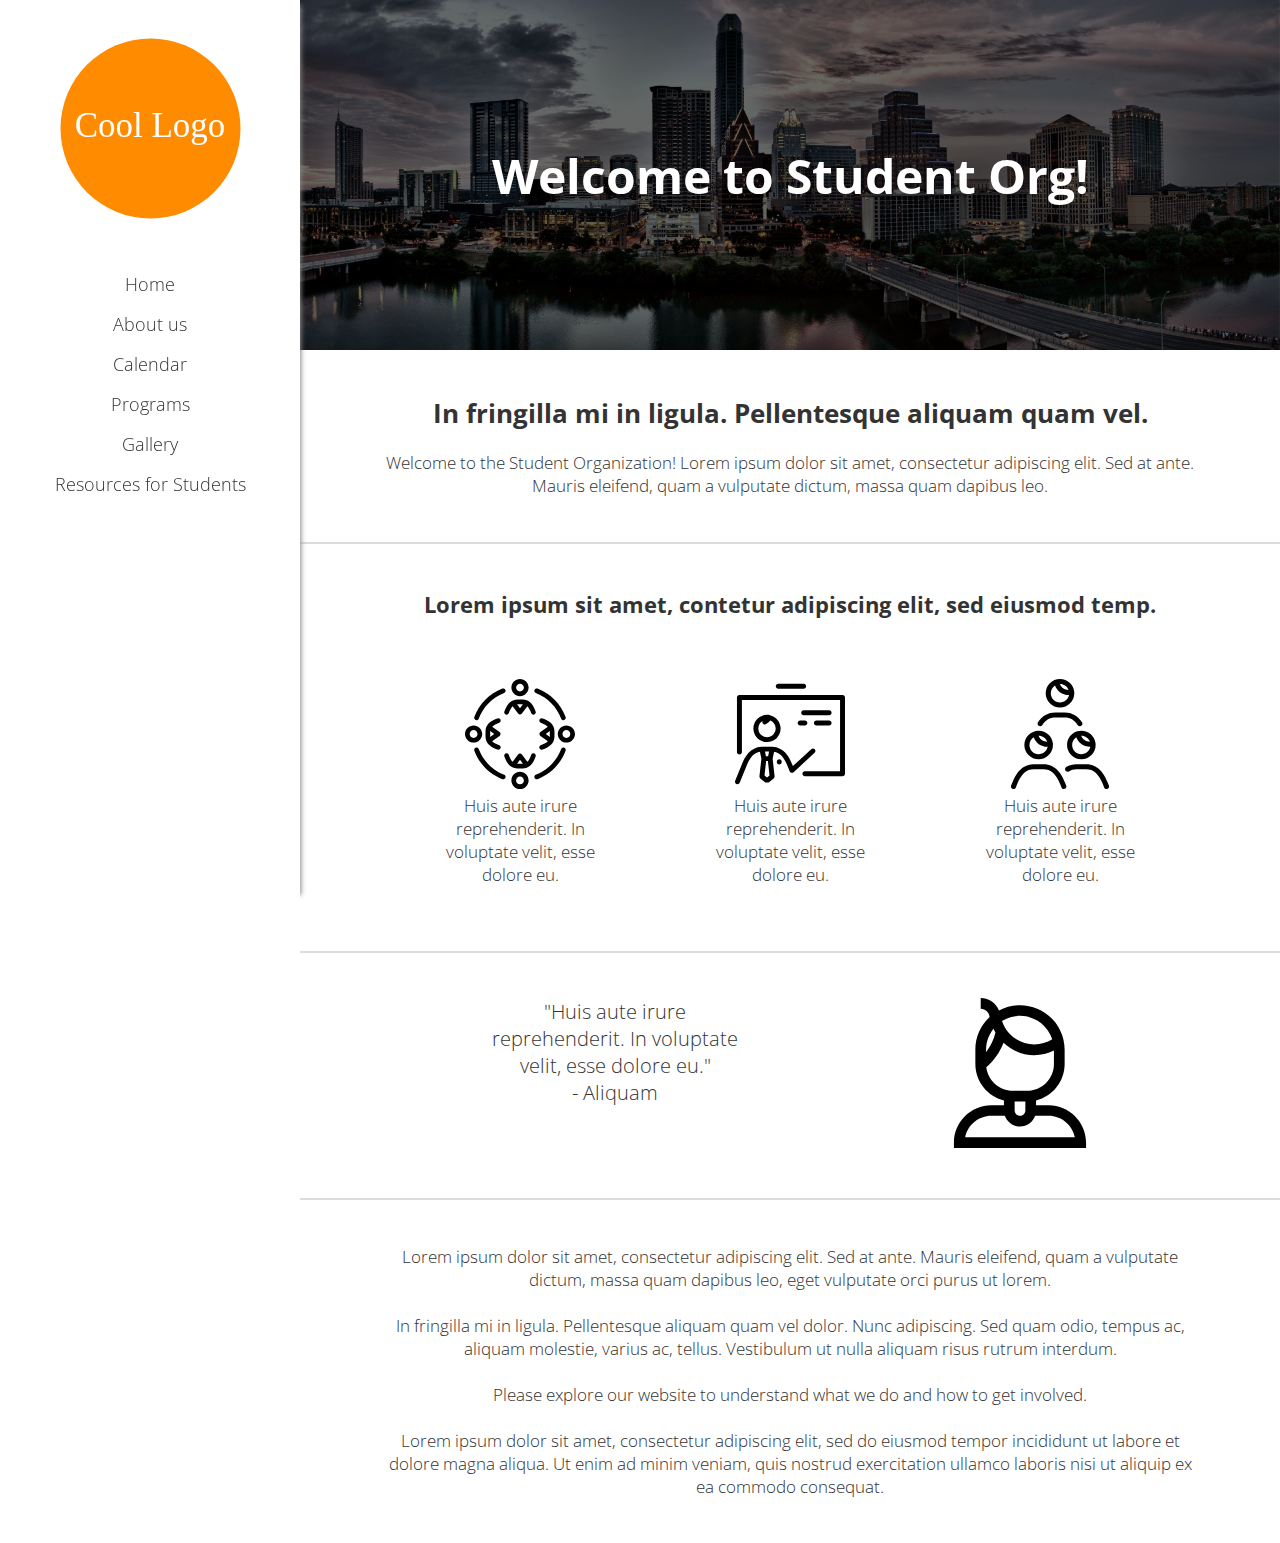
<file: index.html>
<!DOCTYPE html>
<html lang="en">
<head>
	<meta charset="utf-8">
	<title>Cool Org Site</title>
	<link href="https://fonts.googleapis.com/css?family=Open+Sans:300i,400" rel="stylesheet">
	<link rel="stylesheet" href="css/normalize.css">
	<link rel="stylesheet" href="css/styles.css" >
	<meta name="viewport" content="width=device-width,initial-scale=1,shrink-to-fit=no">
</head>
<body>
	<nav class="nav-main">
		<div class ="div-nav-logo">
			<a href="index.html" class="a-nav-logo"><img class="img-nav-logo" src="img/navlogo.svg" alt="Org Logo"></a>
		</div>
		<div class="div-btn" id="menu-btn">
			<span class="span-btn"></span>
			<span class="span-btn"></span>
			<span class="span-btn"></span>
		</div>
		<div class="div-ul-menu">
			<ul class="ul-nav-menu">
				<li class="li-nav-menu"><a class="a-li-menu" href="index.html"><p class="p-li-menu">Home</p></a></li>
				<li class="li-nav-menu">
					<a class="a-li-menu" href="about.html"><p class="p-li-menu">About us</p></a>
					<ul class="ul-nav-submenu">
						<li class="li-nav-submenu"><a class="a-li-submenu" href="index.html"><p class="p-li-submenu">Our Team</p></a></li>
						<li class="li-nav-submenu"><a class="a-li-submenu" href="index.html"><p class="p-li-submenu">History</p></a></li>
					</ul>
				</li>
				<li class="li-nav-menu"><a class="a-li-menu" href="index.html"><p class="p-li-menu">Calendar</p></a></li>
				<li class="li-nav-menu">
					<a class="a-li-menu" href="index.html"><p class="p-li-menu">Programs</p></a>
					<ul class="ul-nav-submenu">
						<li class="li-nav-submenu"><a class="a-li-submenu" href="index.html"><p class="p-li-submenu">Program 1</p></a></li>
						<li class="li-nav-submenu"><a class="a-li-submenu" href="index.html"><p class="p-li-submenu">Program 2</p></a></li>
						<li class="li-nav-submenu"><a class="a-li-submenu" href="index.html"><p class="p-li-submenu">Program 3</p></a></li>
						<li class="li-nav-submenu"><a class="a-li-submenu" href="index.html"><p class="p-li-submenu">Program 4</p></a></li>
					</ul>
				</li>		
				<li class="li-nav-menu"><a class="a-li-menu" href="index.html"><p class="p-li-menu">Gallery</p></a></li>
				<li class="li-nav-menu"><a class="a-li-menu" href="index.html"><p class="p-li-menu">Resources for Students</p></a></li>
			</ul>
		</div>
	</nav>
	<main>
		<header class="main-header">
				<h1 class="main-title">Welcome to Student Org!</h1>
		</header>
		<div class="main-content">
			<section class="section-main">
				<h2 class="h2-main">In fringilla mi in ligula. Pellentesque aliquam quam vel.</h2>
				<p>Welcome to the Student Organization! Lorem ipsum dolor sit amet, consectetur adipiscing elit. Sed at ante. Mauris eleifend, quam a vulputate dictum, massa quam dapibus leo.</p>
			</section>
			<hr class="line-main">
			<section class="section-main">
				<h3 class="h3-main">Lorem ipsum sit amet, contetur adipiscing elit, sed eiusmod temp.</h2>
				<div class="div-flex-sec">
					<div class="div-sec-img">
						<img src="img/sec-1.svg" class="img-sec" alt="main img 1">
						<p>Huis aute irure reprehenderit. In voluptate velit, esse dolore eu.</p>
					</div>
					<div class="div-sec-img">
						<img src="img/sec-2.svg" class="img-sec" alt="main img 1">
						<p>Huis aute irure reprehenderit. In voluptate velit, esse dolore eu.</p>
					</div>
					<div class="div-sec-img">
						<img src="img/sec-3.svg" class="img-sec" alt="main img 1">
						<p>Huis aute irure reprehenderit. In voluptate velit, esse dolore eu.</p>
					</div>
				</div>
			</section>
			<hr class="line-main">
			<section class="section-main">
				<div class="div-flex-sec">
					<div class="div-sec-quote">
						<p>"Huis aute irure reprehenderit. In voluptate velit, esse dolore eu."</p>
						<p>- Aliquam</p>
					</div>
					<div class="div-sec-person">
						<img src="img/person.svg" class="img-person" alt="main img 1">
					</div>
				</div>
			</section>
			<hr class="line-main">
			<section class="section-main">
				<p>Lorem ipsum dolor sit amet, consectetur adipiscing elit. Sed at ante. Mauris eleifend, quam a vulputate dictum, massa quam dapibus leo, eget vulputate orci purus ut lorem.
				<br><br>
				In fringilla mi in ligula. Pellentesque aliquam quam vel dolor. Nunc adipiscing. Sed quam odio, tempus ac, aliquam molestie, varius ac, tellus. Vestibulum ut nulla aliquam risus rutrum interdum.
				<br><br>
				Please explore our website to understand what we do and how to get involved.
				<br><br>
				Lorem ipsum dolor sit amet, consectetur adipiscing elit, sed do eiusmod tempor incididunt ut labore et dolore magna aliqua. Ut enim ad minim veniam, quis nostrud exercitation ullamco laboris nisi ut aliquip ex ea commodo consequat.</p>
			</section>
		</div>
	</main>
	<script src="js/lib/jquery.min.js"></script>
	<script src="js/main.js"></script>
</body>
</html>
</file>
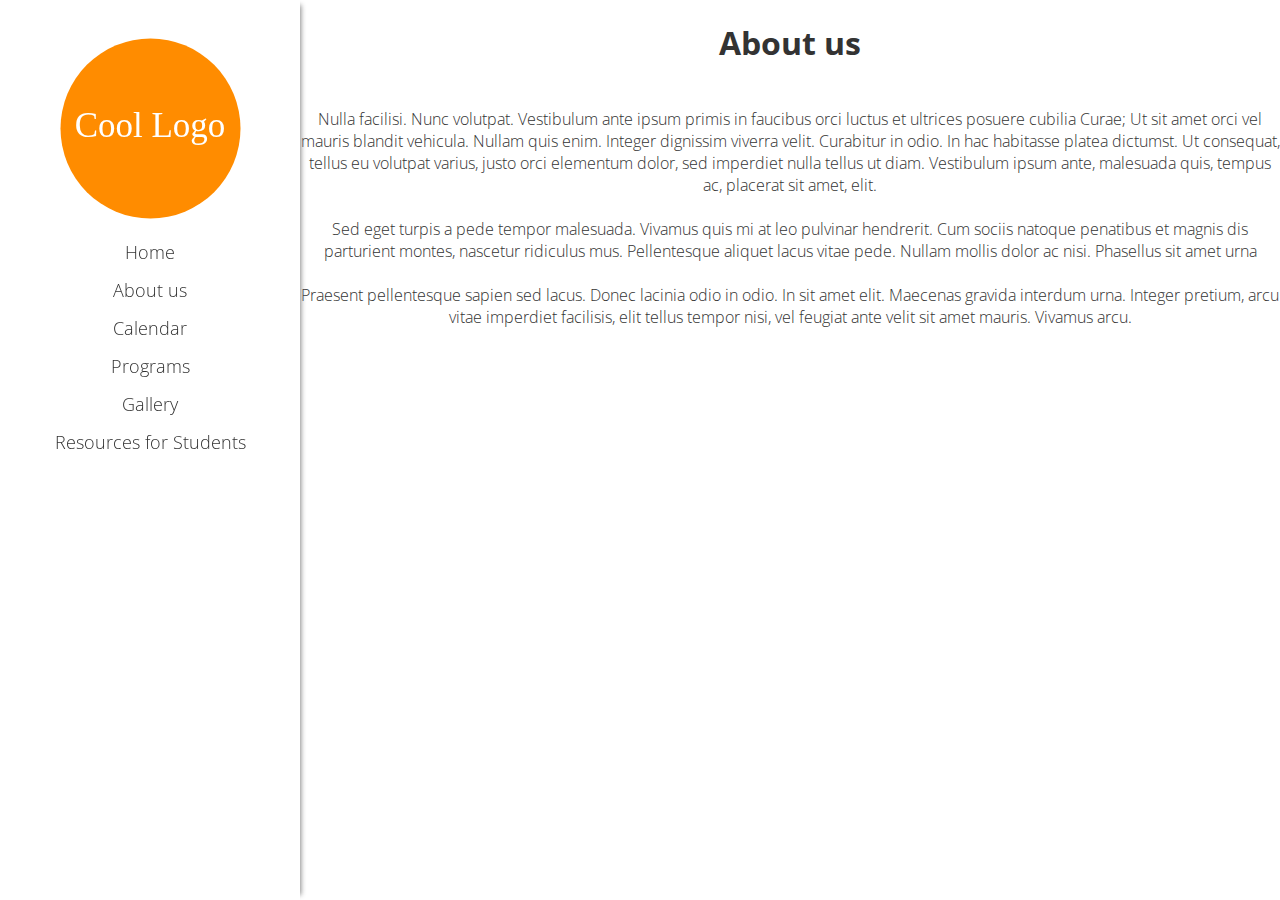
<file: about.html>
<!DOCTYPE html>
<html lang="en">
<head>
	<meta charset="utf-8">
	<title>About us</title>
	<link href="https://fonts.googleapis.com/css?family=Open+Sans:300i,400" rel="stylesheet">
	<link rel="stylesheet" href="css/normalize.css">
	<link rel="stylesheet" href="css/styles.css" >
	<meta name="viewport" content="width=device-width,initial-scale=1,shrink-to-fit=no">
</head>
<body>
	<nav class="nav-main">
		<div class ="div-nav-logo">
			<a href="index.html" class="a-nav-logo"><img class="img-nav-logo" src="img/navlogo.svg" alt="Org Logo"></a>
		</div>
		<ul class="ul-nav-menu">
			<li class="li-nav-menu"><a class="a-li-menu" href="index.html"><p>Home</p></a></li>
			<li class="li-nav-menu">
				<a class="a-li-menu" href="about.html"><p>About us</p></a>
				<ul class="ul-nav-submenu">
					<li class="li-nav-submenu"><a class="a-nav-submenu" href="index.html"><p>Our Team</p></a></li>
					<li class="li-nav-submenu"><a class="a-nav-submenu" href="index.html"><p>History</p></a></li>
				</ul>
			</li>
			<li class="li-nav-menu"><a class="a-li-menu" href="index.html"><p>Calendar</p></a></li>
			<li class="li-nav-menu">
				<a class="a-li-menu" href="index.html"><p>Programs</p></a>
				<ul class="ul-nav-submenu">
					<li class="li-nav-submenu"><a class="a-nav-submenu" href="index.html"><p>Program 1</p></a></li>
					<li class="li-nav-submenu"><a class="a-nav-submenu" href="index.html"><p>Program 2</p></a></li>
					<li class="li-nav-submenu"><a class="a-nav-submenu" href="index.html"><p>Program 3</p></a></li>
					<li class="li-nav-submenu"><a class="a-nav-submenu" href="index.html"><p>Program 4</p></a></li>
				</ul>
			</li>		
			<li class="li-nav-menu"><a class="a-li-menu" href="index.html"><p>Gallery</p></a></li>
			<li class="li-nav-menu"><a class="a-li-menu" href="index.html"><p>Resources for Students</p></a></li>
		</ul>
	</nav>
	<main>
		<h1>About us</h1>
		<br>
		<p>Nulla facilisi. Nunc volutpat. Vestibulum ante ipsum primis in faucibus orci luctus et ultrices posuere cubilia Curae; Ut sit amet orci vel mauris blandit vehicula. Nullam quis enim. Integer dignissim viverra velit. Curabitur in odio. In hac habitasse platea dictumst. Ut consequat, tellus eu volutpat varius, justo orci elementum dolor, sed imperdiet nulla tellus ut diam. Vestibulum ipsum ante, malesuada quis, tempus ac, placerat sit amet, elit.</p>
		<br>
		<p>Sed eget turpis a pede tempor malesuada. Vivamus quis mi at leo pulvinar hendrerit. Cum sociis natoque penatibus et magnis dis parturient montes, nascetur ridiculus mus. Pellentesque aliquet lacus vitae pede. Nullam mollis dolor ac nisi. Phasellus sit amet urna</p>
		<br>
		<p>Praesent pellentesque sapien sed lacus. Donec lacinia odio in odio. In sit amet elit. Maecenas gravida interdum urna. Integer pretium, arcu vitae imperdiet facilisis, elit tellus tempor nisi, vel feugiat ante velit sit amet mauris. Vivamus arcu.</p>
	</main>
	<script src="js/lib/jquery.min.js"></script>
	<script src="js/main.js"></script>
</body>
</html>
</file>
<file: css/styles.css>
* {
	padding: 0;
	border: 0;
	margin: 0;
	box-sizing: border-box;
}

body {
	font-family: "Open Sans", sans-serif;
	font-weight: 300;
	color: #333;
}

/*Side Nav Bar*/
.nav-main {
	width: 300px;
	height: 100%;
	position: fixed;
	box-shadow: 6px 0px 5px -5px #888888;
}

/*Logo*/
.div-nav-logo {
	display:flex;
}

.a-nav-logo {
	width: 200px;
	margin: 28px auto 0;
}

.img-nav-logo {
	max-width: 100%;
}

/*Bottom*/
.div-btn {
	float: right;
	margin: 25px 30px;
	cursor: pointer;
	display: none;
}

.span-btn {
	width: 19px;
	height: 3px;
	margin: 4px 0;
	background: rgb(0,0,0);
	display: none;
}

/*Menu*/
.div-ul-menu {
	display: block;
	background-color: white;
	margin:  32px 0px 75px;
}

.ul-nav-menu {
	font-size: 18px;
	list-style-type: none;
	text-align: center;
}

.li-nav-menu {
}

.a-li-menu {
	color: inherit; 
	text-decoration: inherit;
	display: inline-block;
	width: 300px;
	padding: 7px 0;
}

.p-li-menu {
	display: inline-block;
	border-bottom: 2px solid transparent;
}

.li-nav-menu:hover .p-li-menu {
	/*color of logo is #ff8c00*/
	color: orange; 
	border-bottom: 2px solid orange;
	transition: all 0.3s ease;
}

.ul-nav-submenu {
	background-color: white;
	list-style-type: none;
	box-shadow: 1px 0px 1px 0px #999;
	position: absolute;
	transform: translateY(-40px);
	left: 300px;
	display: none;
}

.li-nav-submenu {
}

.a-li-submenu {
	color: inherit; 
	text-decoration: inherit;
	display: inline-block;
	width: 150px;
	padding: 7px 5px; 
}

.p-li-submenu {
	display: inline-block;
	border-bottom: 2px solid transparent;	
}

.div-a-sign {
	display: none;
}

.li-nav-submenu:hover .p-li-submenu {
	color: orange; 
	border-bottom: 2px solid orange;
	transition: all 0.3s ease;
}

/*Main Content*/
main {
	position: absolute;
	margin: auto;
	left: 300px;
	right: 0; 
	text-align: center;
	z-index: -1;
}

.main-header {
	background: linear-gradient(rgba(0, 0, 0, 0.6), rgba(0, 0, 0, 0.6)), url(../img/atx.jpg);
	background-size: cover;
	filter: grayscale(0.3);	
	height: 350px;
	display: flex;
	flex-wrap: wrap;
}

.main-title {
	font-size: 48px;
	padding: 20px 15px;
	color: white;
	margin: auto;
}

.main-content {
	font-size: 17px;
}

.section-main {
	max-width: 850px;
	padding: 45px 20px;
	margin: auto;
}

.h2-main {
	font-size: 26px;
	padding-bottom: 20px;
}

.line-main {
	width: 100%;               
	background-color:#dcdcdc;
	height: 2px;
}

.h3-main {
	font-size: 22px;
	padding-bottom: 40px;
}

.div-flex-sec {
	display: flex;
	flex-wrap: wrap;
	justify-content: space-around;
}

.div-sec-img {
	width: 200px;
	padding: 20px;
}

.img-sec {
	width: 110px;
}

.div-sec-quote {
	width: 260px;
	font-size: 20px;
}

.img-person {
	width: 150px;
}


@media only screen and (max-width: 900px) {
	.nav-main {
		width: 100%;
		height: 75px;
		position: fixed;
		overflow: visible;
		box-shadow: none;
		border-bottom: 1px solid #ccc;
		background-color: white;
	}

	.div-btn {
		display: initial;
	}

	.span-btn {
		display: block;
	}

	.a-nav-logo {
		width: 70px;
		float: left;
		position: absolute;
		margin: 0 30px;
	}

	.div-ul-menu{
		position: absolute;	
		margin: 0;
		top: 75px;
		width: 100%;
		border-bottom: 1px solid #ccc;
		display: none;
	}

	.ul-nav-menu{
		margin: 0;
	}

	.a-li-menu {
		font-size: 16px;
		width: 100%;
		padding: 15px 38px;
		background-color: white;
		text-align: left;
	}

	.a-li-menu-sub {
		width: 80%;
	}

	.ul-nav-submenu {
		box-shadow: none;
		position: relative;
		transform: none;
		left: 0;
		width: 100%;
	}

	.div-a-sign {
		display: block;
		width: 20%;
		height: 100%;
		background-color: white;
		padding: 15px 0;
		float: right;
		cursor: pointer;
	}

	.a-li-submenu {
		font-size: 14px;
		width: 100%;
		padding: 15px 60px;
		text-align: left;
	}

	main {
		top: 75px;
		left: 0; 
		right: 0; 
	}
}

@media only screen and (max-width: 470px) {
	.nav-main {
		height: 60px;
	}

	.a-nav-logo {
		width: 55px;
	}

	.div-btn {
		margin: 17.5px 30px;
	}

	.div-ul-menu{
		top: 60px;
	}

	main {
		top: 60px;
	}

	.div-sec-quote {
		padding-bottom: 40px;
	}
}
</file>
